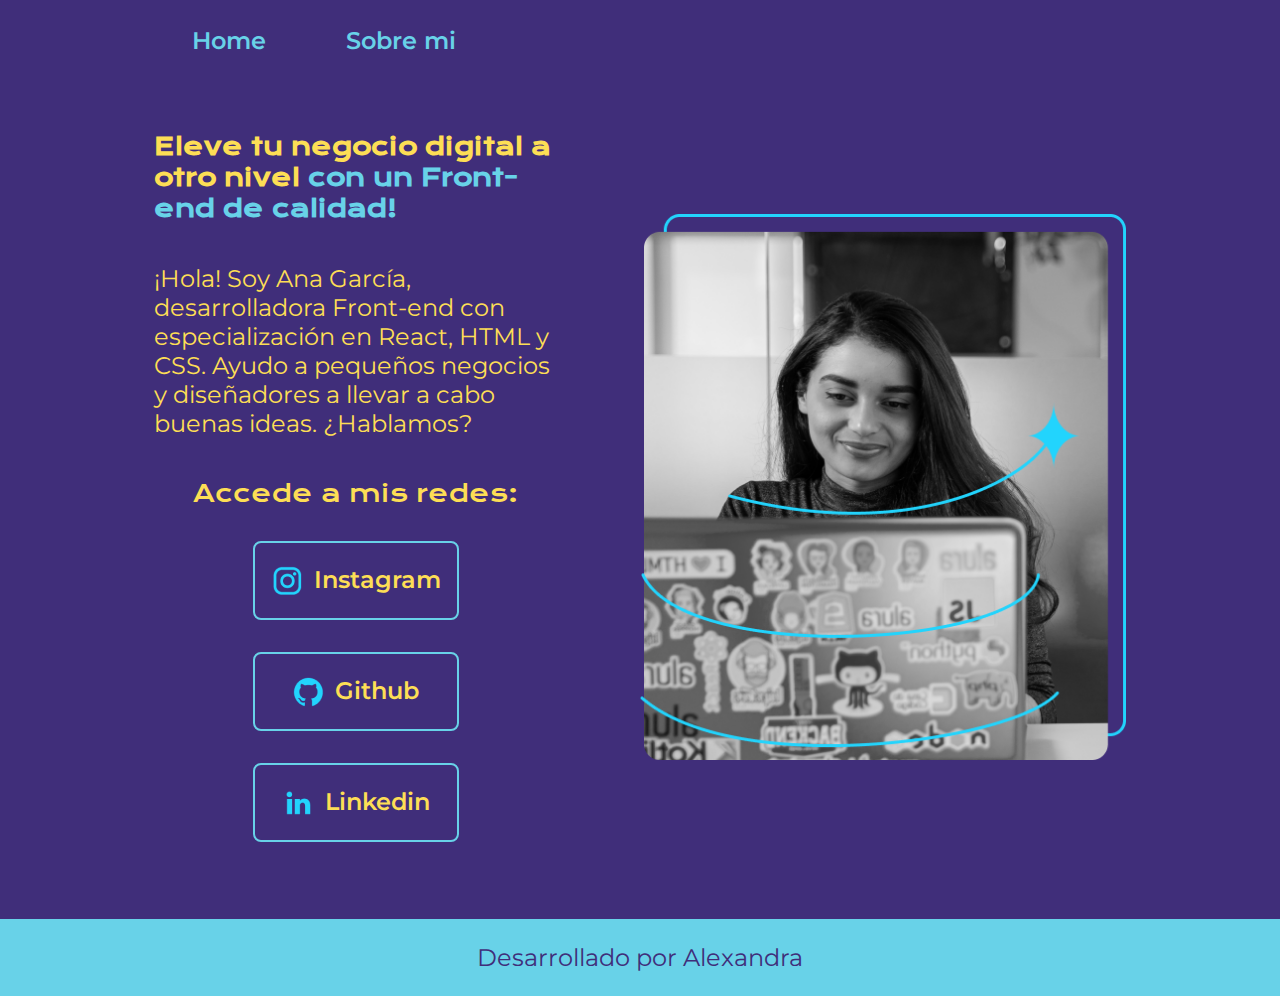
<file: index.html>
<!DOCTYPE html>
<!-- lang quiere decir el lenguaje, se cambia es para español -->
<html lang="es-co">
<head>
    <!-- caracteres mas usados en el mundo  -->
    <meta charset="UTF-8">
    <!-- Visaulizacion de la pantalla, el content dice que la pagina se adapta a la pantalla y se inicia sin ningun zoom -->
     <!-- El viewport es el encargado de que la pantalla sea responsive, es decir que se vea de igual manera en diferentes dispositivos -->
    <meta name="viewport" content="width=device-width, initial-scale=1.0">
    <title>Portafolio</title>
    <!-- Necesario para enlazar el css al html -->
    <link rel="stylesheet" href="./styles/style.css" >
</head>

<!-- <ul>
    <li>html: Genera la estructura básica de un documento HTML.</li>
    <li>ul>li*5: Crea una lista no ordenada con cinco elementos de lista.</li>
    <li>div>h1+p: Crea una div que contiene un encabezado (h1) seguido de un párrafo (p).</li>
    <li>input[type=text]+input[type=password]: Crea dos campos de entrada, uno para texto y otro para contraseña.</li>
</ul> -->

<body>
    <header class="header">
        <!-- Se usa la etiqueta nav debido a que se va a navegar entre paginas -->
        <nav class="header__menu">
            <a class="header__menu__links" href="index.html">Home</a>
            <a class="header__menu__links" href="about.html">Sobre mi</a>

        </nav>
    </header>
    <!-- Main va a ser la clase padre que contiene a los hijos h1, p, a e img -->
    <main class="presentacion"> 
        <div class="presentacion__contenido">
            <!-- Strong es para especificar que una parte del titulo es mas fuerte que las demas -->
            <h1 class="presentacion__contenido__titulo">Eleve tu negocio digital a otro nivel <strong class="titulo-destaque">con un Front-end de calidad!</strong> </h1>
            <p class="presentacion__contenido__texto">¡Hola! Soy Ana García, desarrolladora Front-end 
                con especialización en React, HTML y CSS. Ayudo a pequeños 
                negocios y diseñadores a llevar a cabo buenas ideas. ¿Hablamos?</p>
            <!-- div se refiere a la division que tiene la clase principal -->
            <div class="presentacion__enlace">
                <h2 class="presentacion__enlace__subtitulos">Accede a mis redes:</h2>
                <!-- <a>sirve para referenciar palabras a links especificos mediente la porpiedad href en donde se especifica la ruta -->
                <a class="presentacion__enlace__link" href="https://www.instagram.com/">
                    <!-- Se agrega imagenes a el elemento -->
                    <img src="./assets/instagram.png">
                    Instagram</a>
                <a class="presentacion__enlace__link" href="https://github.com/dashboard">
                    <img src="./assets/github.png">
                    Github</a>
                <a class="presentacion__enlace__link" href="https://www.linkedin.com/feed/">
                    <img src="./assets/linkedin.png">
                    Linkedin</a>


            </div>
            
        </div>
        <img class= "presentacion_imagen" src="./assets/Imagem.png" alt = "Imagen de Ana Garcia trabajando">
    </main>

    <footer class="footer">
        <p>Desarrollado por Alexandra</p>
    </footer>
    
</body>
</html>
</file>
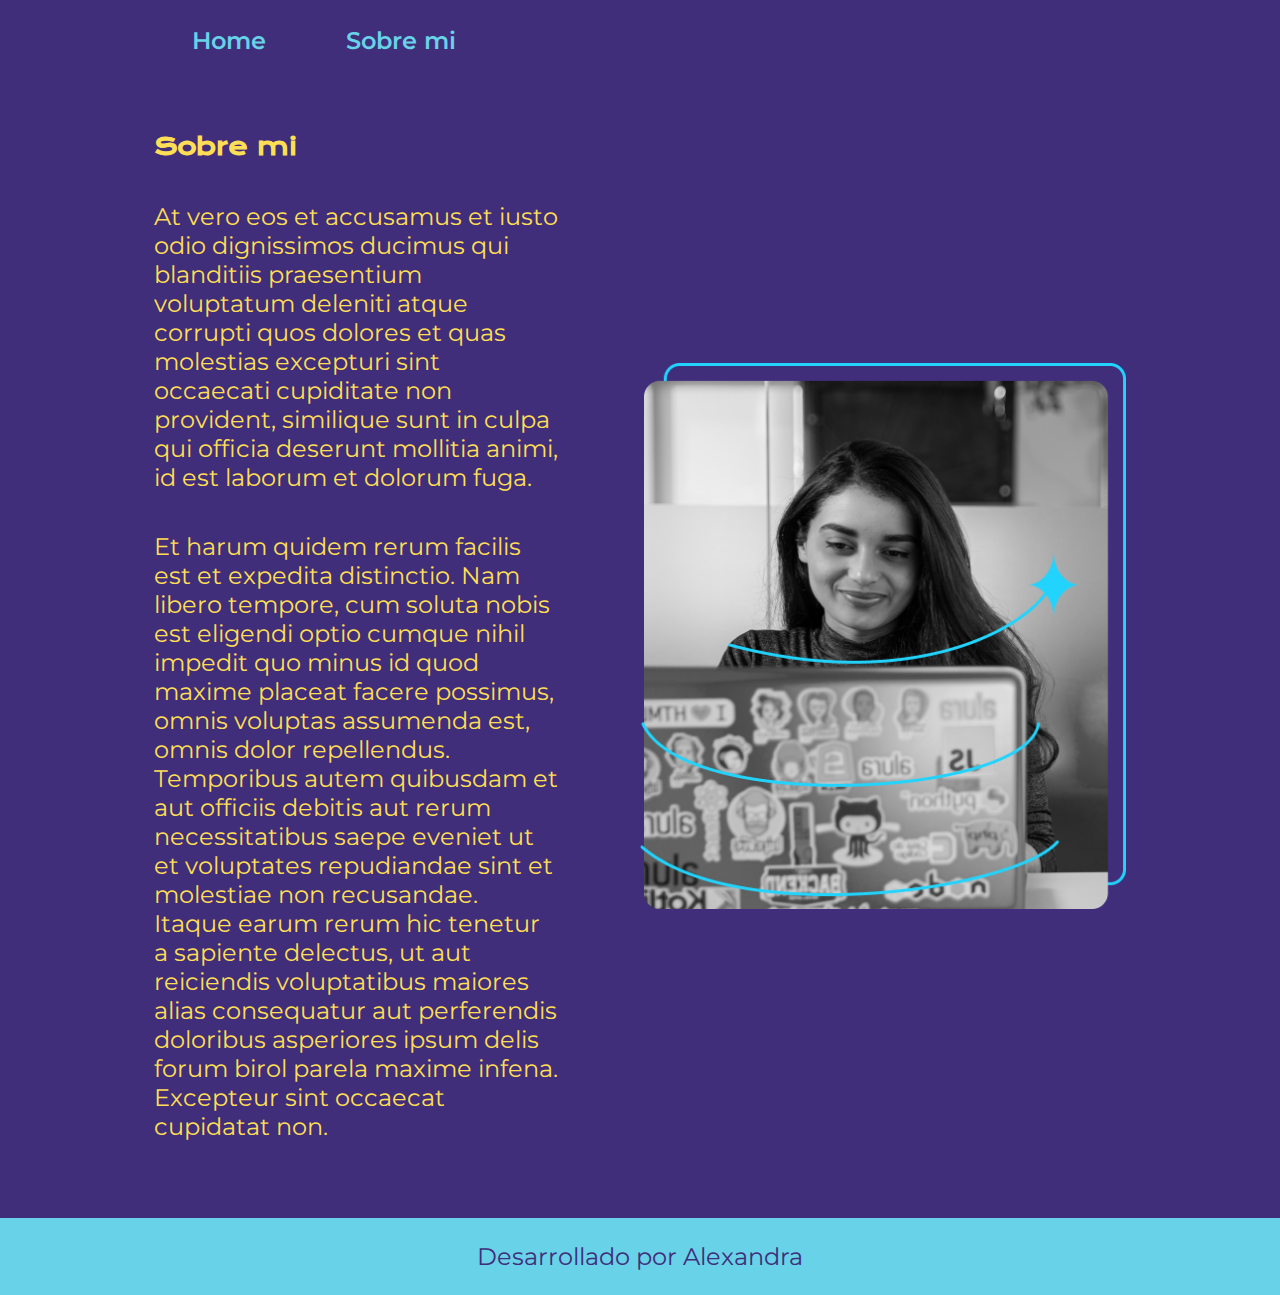
<file: about.html>
<!DOCTYPE html>
<html lang="es-co">
<head>
    <meta charset="UTF-8">
    <meta name="viewport" content="width=device-width, initial-scale=1.0">
    <title>Sobre mi</title>
    <link rel="stylesheet" href="./styles/style.css">
</head>

<body>
    <header class="header">
        <!-- Se usa la etiqueta nav debido a que se va a navegar entre paginas -->
        <nav class="header__menu">
            <a class="header__menu__links" href="index.html">Home</a>
            <a class="header__menu__links" href="about.html">Sobre mi</a>
    
        </nav>
    </header>
    <main class="presentacion">
        <section class="presentacion__contenido">
            <h1 class="presentacion__contenido__titulo">Sobre mi</h1>
            <p class="presentacion__contenido__texto"> At vero eos et accusamus et iusto odio dignissimos ducimus qui blanditiis 
                praesentium voluptatum deleniti atque corrupti quos dolores et quas molestias 
                excepturi sint occaecati cupiditate non provident, similique sunt in culpa qui 
                officia deserunt mollitia animi, id est laborum et dolorum fuga.</p>
            <p class="presentacion__contenido__texto">Et harum quidem rerum facilis est et expedita distinctio. Nam libero tempore, 
                cum soluta nobis est eligendi optio cumque nihil impedit quo minus id quod 
                maxime placeat facere possimus, omnis voluptas assumenda est, omnis dolor 
                repellendus. Temporibus autem quibusdam et aut officiis debitis aut rerum 
                necessitatibus saepe eveniet ut et voluptates repudiandae sint et molestiae 
                non recusandae. Itaque earum rerum hic tenetur a sapiente delectus, ut aut 
                reiciendis voluptatibus maiores alias consequatur aut perferendis doloribus 
                asperiores ipsum delis forum birol parela maxime infena. Excepteur sint 
                occaecat cupidatat non.
            </p>

        </section>
        <img class= "presentacion_imagen" src="./assets/Imagem.png" alt = "Imagen de Ana Garcia trabajando">
    </main>


    <footer class="footer">
        <p>Desarrollado por Alexandra</p>
    </footer>
</body>
</html>
</file>
<file: styles/style.css>
/* Para importar las fuentes se debe ir a la pagina de google font y buscar la fuente, darle get embeded code, elegir import y seguir las instrucciones de css  */
@import url('https://fonts.googleapis.com/css2?family=Krona+One&family=Montserrat:ital,wght@0,100..900;1,100..900&display=swap');

/* Para declarar variables globales se usa la notacion root y el nombre de la variable debe empezar como -- */
:root{
    --color-primario:#402E7A;
    --color-secundario:#FDDE55;
    --color-terciario: #68D2E8;
    --color-hover: #FEEFAD;

    --fuente-Montserrat:  "Montserrat", sans-serif;
    --fuente-krona: "Krona One", sans-serif;

}

/* para un cambio universal se usa + */
*{
    /* se van a cambiar las configuraciones por elementos del box model, eliminando el margen y el padding (relleno interno) de cada uno de ellos */
    /*A este proceso se le llama resetear y es importante para eliminar los estilos que vienen por defecto de los navegadores*/
    padding: 0;
    margin: 0;
}

body{
    /* Para llamar a una variable se debe usar la palabra var y entre parentesis se llama el nombre de la variable */
    background-color: var(--color-primario);
    color: var(--color-secundario);
    /* vh se usa para determinar que se usa el 100% de la altura de la pagina completa */
    /* height: 100vh; */
    /* box sizing se usa para que el tamaño de un elemento hijo no sea mayor al del padre.  */
    /* Ancho de un elemento = ancho(width) + relleno interno(padding) + borde(border) */
    /* Altura de un elemento = altura(height) + relleno interno(padding) + borde(border) */
    box-sizing: border-box;
}

/* Para especificar una etiqueta en especifico se deben crear las clases css  */
/* strong{
    color: #22D4FD;
} */


.header{
    /*  Se agregan 4 valores, el espacio con la parte superior, con la parte derecha, la de abajo y la de la izquierda*/
    padding: 2% 0% 0% 15%;

}

.header__menu{
    display: flex;
    gap: 80px;

}

.header__menu__links{
    font-family: var(--fuente-Montserrat);
    font-size: 1.5rem;
    font-weight: 600;
    color: var(--color-terciario);
    text-decoration: none;
}

.presentacion{
    /* Alinear el contenido del elemento */
    display: flex;
    /* Alinear los elementos en el centro */
    align-items: center;
    /* Margen crea un espacio fuera del elemento */
    /* margin: 10%; */
    padding: 6% 12%;
    /* Espacio entre dos elementos */
    justify-content: space-between;
    /*Espacio entre la imagen y el texto*/
    gap: 82px;
}

.presentacion__contenido{
    width: 50%;
    display: flex;
    flex-direction: column;
    /* El gap permite crear espacio entre los componentes */
    gap: 40px;

}

/* se debe especificar un . para que se entienda que va a ser una clase  */
.titulo-destaque{
    color: var(--color-terciario);
}

.presentacion__contenido__titulo{
    font-size: 1.5rem;
    font-family: var(--fuente-krona);

}

.presentacion__contenido__texto{
    font-size: 24px;
    font-family: var(--fuente-Montserrat);
}

.presentacion__enlace{
    display: flex;
    justify-content: space-between;
    flex-direction: column;
    /* El flex direction cambia el eje, por lo que al tener un eje en columnas no sirve el justify-items sino el align items */
    align-items: center;
    gap: 32px;
}

.presentacion__enlace__subtitulos{
    font-family: var(--fuente-krona);
    font-size: 1.5rem;
    font-weight: 400;
}

.presentacion__enlace__link{
    width: 50%;
    /* background-color: #22D4FD; */
    /* Alinear el texto en el centro */
    text-align: center;
    /* Primer valor vertical y el otro horizontal del texto al borde */
    padding: 21.5px 0;
    /* Poner los border redondos */
    border-radius: 8px;
    font-family: var(--fuente-Montserrat);
    font-size: 1.5rem;
    font-weight: 600;
    /* Quitar la linea debajo */
    text-decoration: none;
    color: var(--color-secundario);
    /* Esto crea un borde de tamaño 2px, tipo solido y del color ingresado */
    border: 2px solid var(--color-terciario);
    display: flex;
    justify-content: center;
    gap: 10px;
}

/* Hover permite que se cambien las propiedades de un elemento cunado se le pone el cursor por encima */
.presentacion__enlace__link:hover{
    background-color: var(--color-hover);
}

.presentacion_imagen{
    /*El procentaje se refiere el espacio ocupado con respecto al padre del elemento*/
    width: 50%;
}

.footer{
    background-color: var(--color-terciario);
    padding: 24px;
    color: var(--color-primario);
    text-align: center;
    font-family: var(--fuente-Montserrat);
    font-size: 1.5rem;
    font-weight: 400;
}

/*@media permite cambiar las propiedades del front cuando se cambia el tamaño de la pantalla*/
@media(max-width: 1200px){
    .header{
        padding: 10% 
    }
    .header__menu{
        justify-content: center;
    }

    .presentacion{
        flex-direction: column-reverse;
        padding: 5%;
    }
    .presentacion__contenido{
        /*auto permite que se actualice automaticamente al elemento padre*/
        width: auto;
    }
}
</file>
